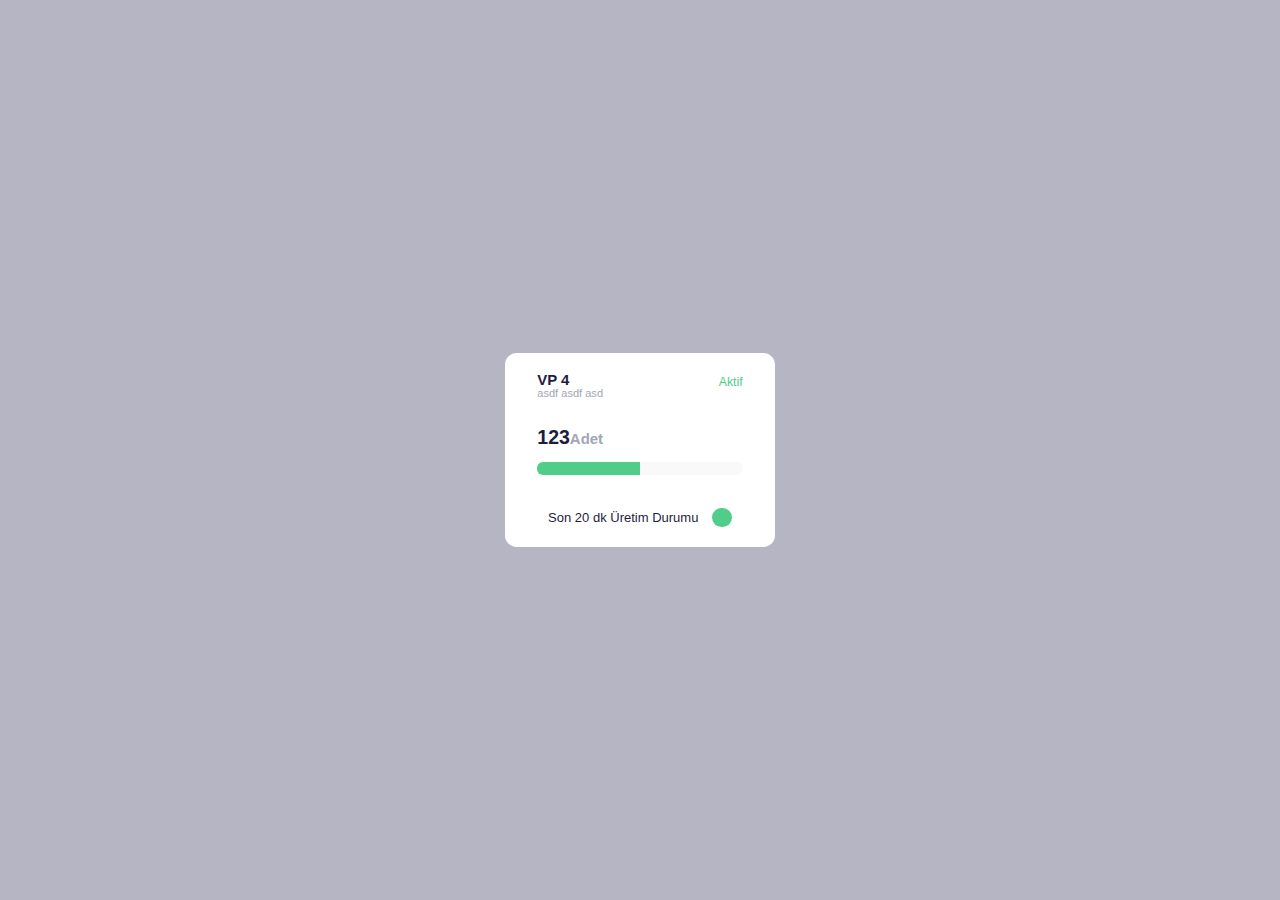
<file: CustomDesigns/CardDsgn1.html>
<!DOCTYPE html>
<html lang="en">
<head>
    <link rel="stylesheet" href="/assets/css/style.bundle.css">
    <meta charset="UTF-8">
    <meta http-equiv="X-UA-Compatible" content="IE=edge">
    <meta name="viewport" content="width=device-width, initial-scale=1.0">
    <title>Designs</title>
</head>
<body class="bg-gray-400">
    <div class="container card-p flex-center d-flex h-100">
        <a class="col-xl-3 col-lg-4 col-sm-6 my-3">
            <div class="card border-0 h-100" style="color: #1D1D42 !important">
                <div class="d-flex justify-content-between flex-wrap px-10 pt-6 pb-3 " style="min-height:0 !important;">
                    <div class="card-title flex-column col-sm-8">
                        <div class="fs-5 lh-1 fw-bolder">VP 4</div>
                        <div class="fs-8 lh-1 text-muted"> asdf asdf asd </div>
                    </div>
                    <div class="card-title fs-7 fw-semibold col-sm-4 d-flex flex-nowrap justify-content-end">
                        <i class="fa-solid fs-5 fa-hand-holding-droplet text-success"></i>
                        <span class="ps-2 text-success">Aktif</span>
                    </div>
                </div>
                <div class="px-10 py-3 text-dark" style="min-height: 0 !important;">
                    <span class="fs-2 lh-sm fw-bolder" style="color: #1D1D42 !important">123<span
                            class="fs-5 text-muted">Adet</span></span>
                    <div class="w-100 my-4">
                        <div class="progress">
                            <div class="progress-bar bg-success " role="progressbar" aria-label="Segment two"
                                style="width: 50%" aria-valuenow="50" aria-valuemin="0" aria-valuemax="100">
                            </div>
                        </div>
                    </div>
                </div>
                <div class="card-footer py-3 pb-6 border-0 ">
                    <div class="d-flex flex-row justify-content-evenly">
                        <div class="text-center">Son 20 dk Üretim Durumu</div>
                        <div class="pulse pulse-success d-flex justify-content-center" style="align-self: self-end;">
                            <span class="pulse-ring border-5" style="top: -50% !important"></span>
                            <span class="badge badge-circle badge-success text-success badge-sm">.</span>
                        </div>
                    </div>
                </div>
            </div>
        </a>
    </div>
    <script src="/assets/js/scripts.bundle.js"></script>
    <script src="/assets/js/widgets.bundle.js"></script>
</body>
</html>
</file>
